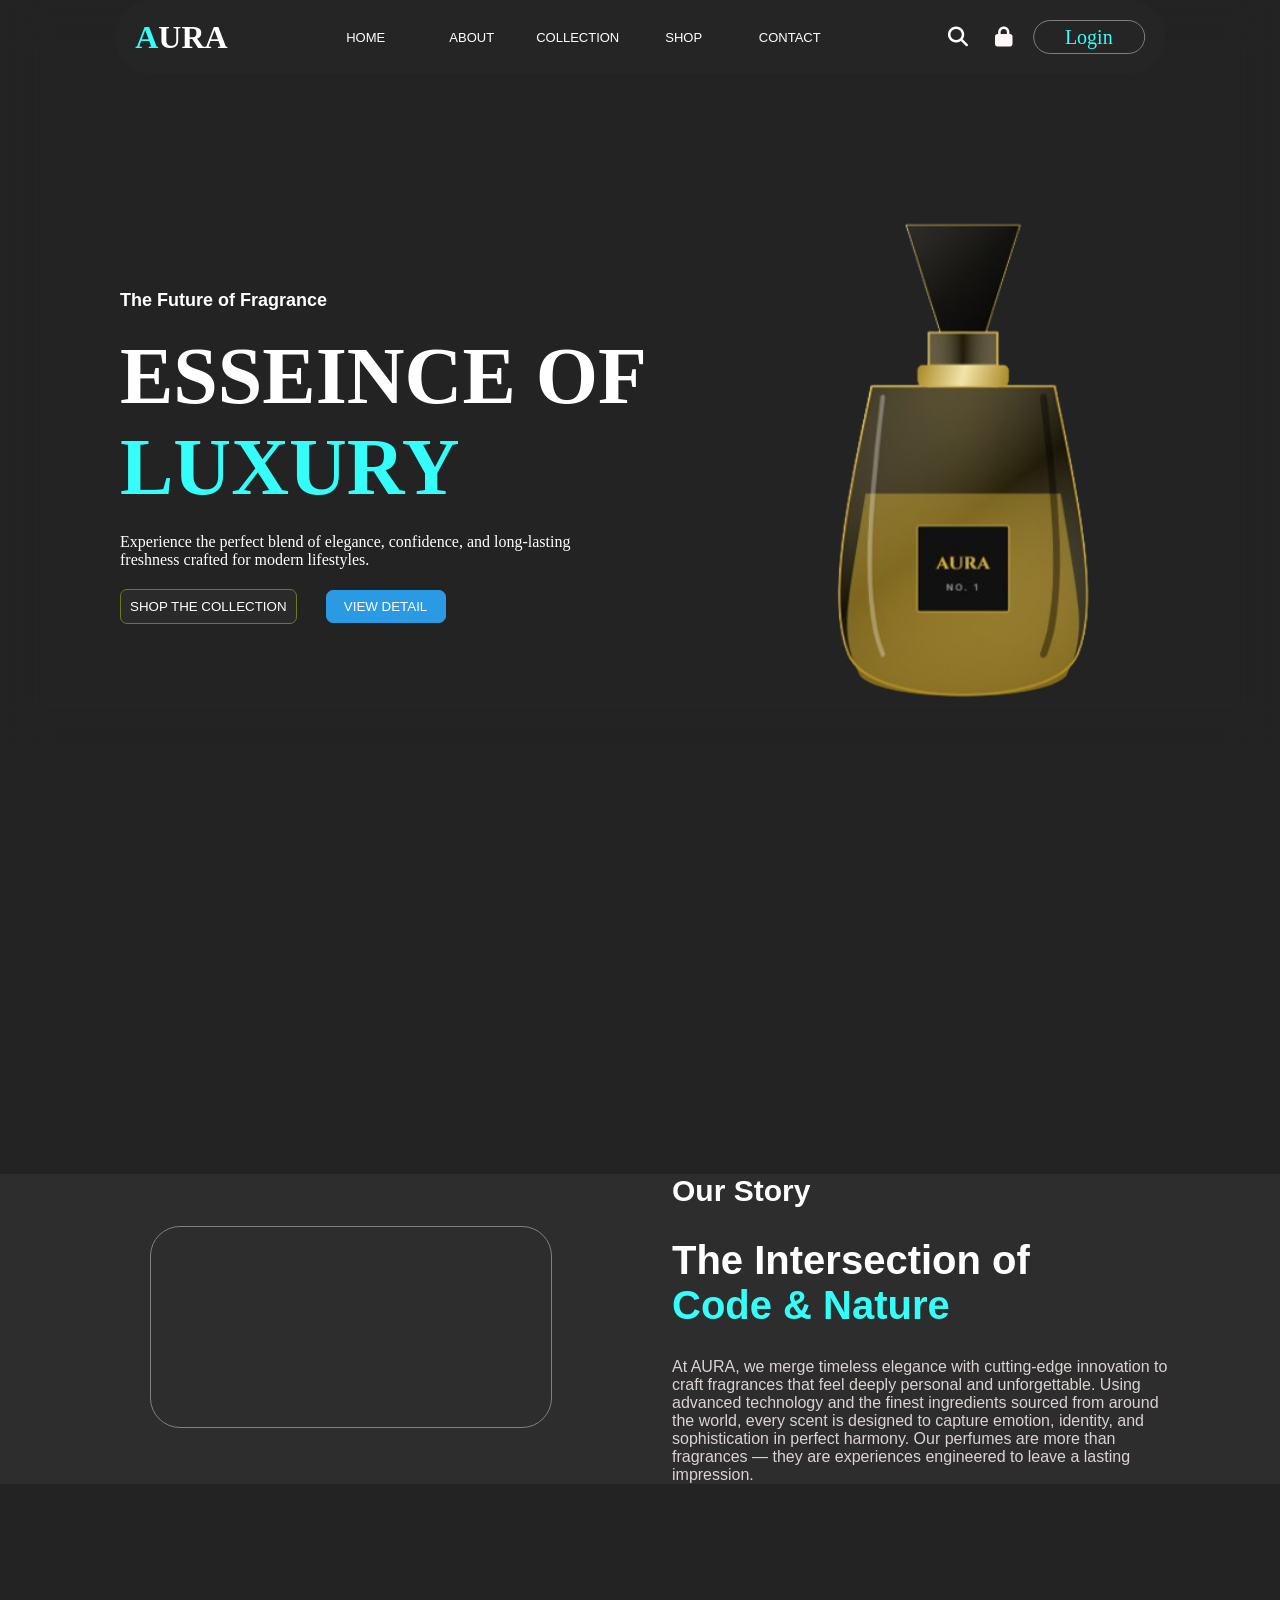
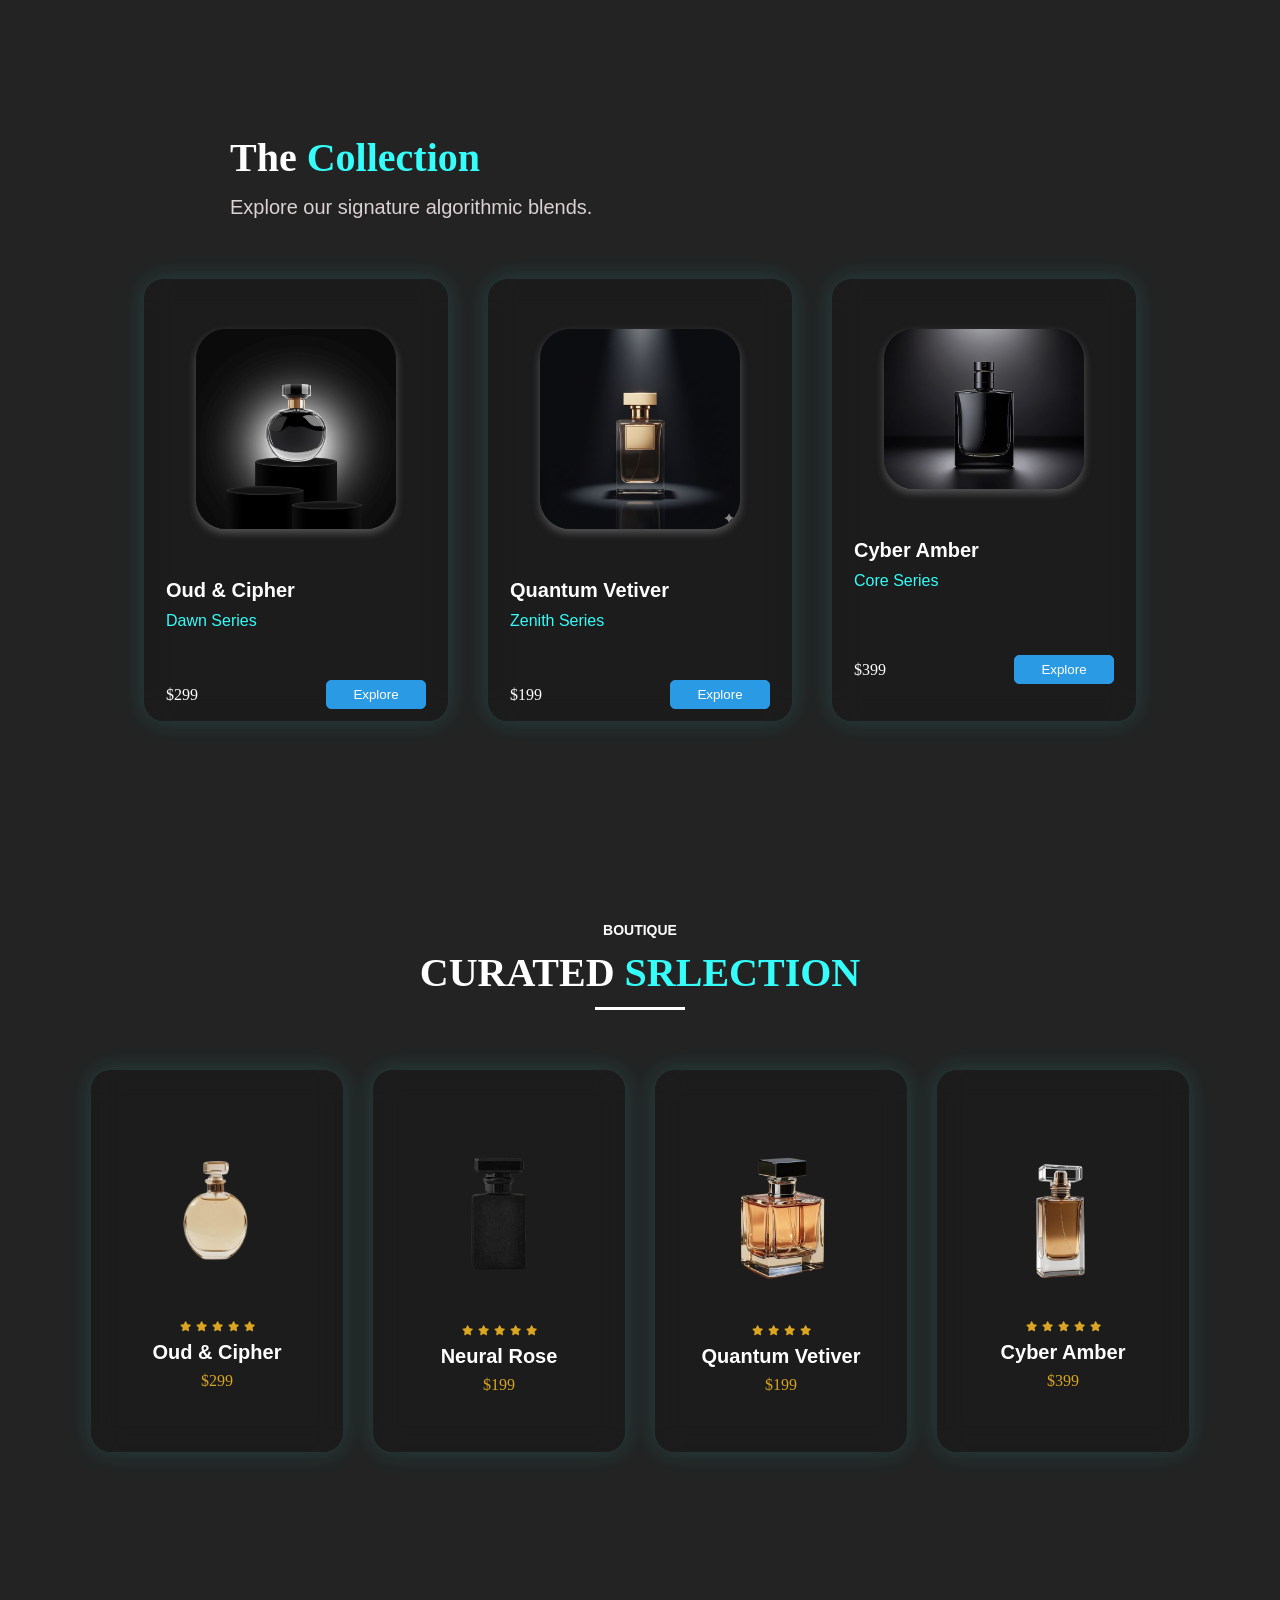
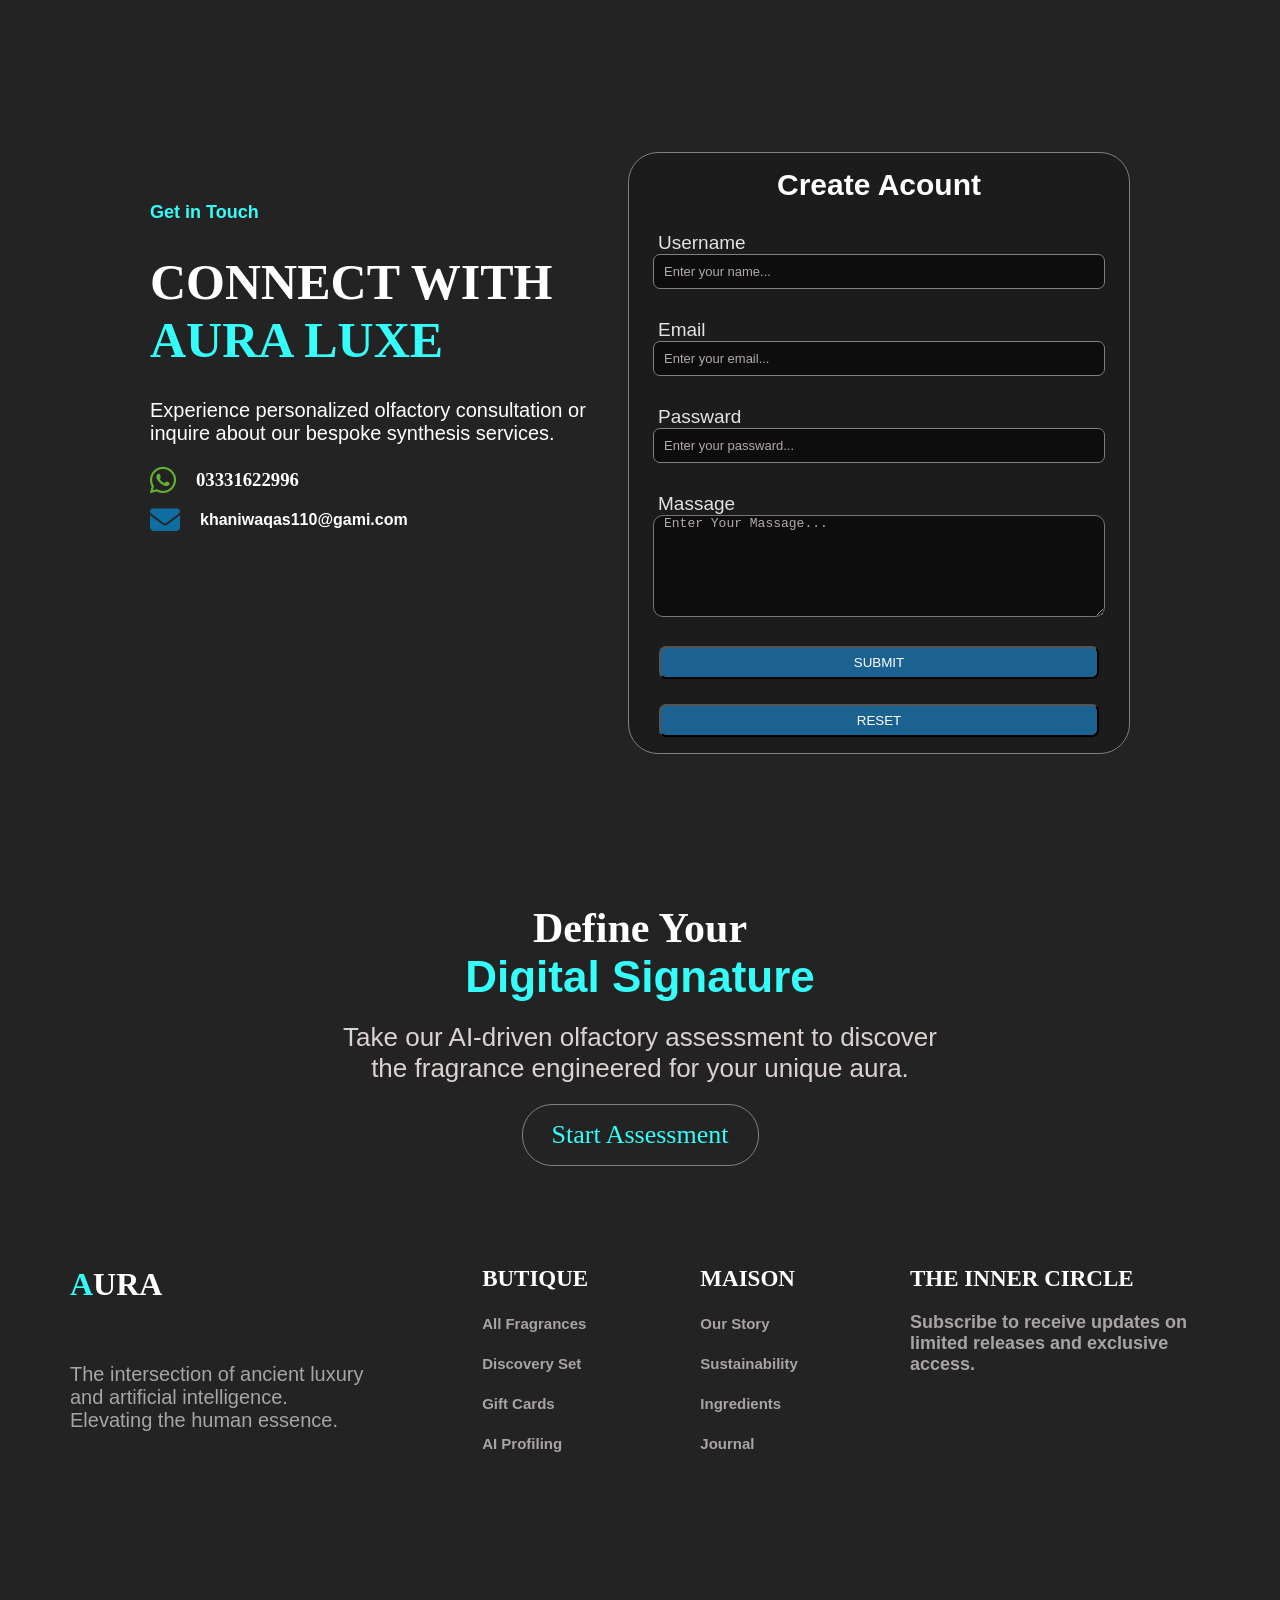
<file: index.html>
<!DOCTYPE html>
<html lang="en">

<head>
    <meta charset="UTF-8">
    <meta name="viewport" content="width=device-width, initial-scale=1.0">
    <title>Document</title>

</head>
<link rel="stylesheet" href="./style.css">
<link rel="stylesheet" href="https://cdnjs.cloudflare.com/ajax/libs/font-awesome/6.5.1/css/all.min.css">

<body>
    <video autoplay muted loop class="bg-video">
        <source src="./bg video (2).mp4">
    </video>
</body>

<body>


    <div id="navbar">
        <div>
            <h1><span style="color: rgb(53, 253, 249);">A</span>URA</h1>
        </div>
        <div class="links">
            <a href="#hero">HOME</a>
            <a href="#about">ABOUT</a>
            <a href="#collection">COLLECTION</a>
            <a href="#shop-tittle-1">SHOP</a>
            <a href="#container">CONTACT</a>
        </div>

        <div class="icon">
            <i class="fa-solid fa-magnifying-glass"></i>
            <i class="fa-solid fa-lock"></i>
            <a href="./login.html" class="Login">Login</a>
        </div>
    </div>

    <div id="hero">
        <div>
            <h2>The Future of Fragrance</h2>
            <h3>ESSEINCE OF <br><span style="color:rgb(53, 253, 249);">LUXURY</span> </h3>
            <p>Experience the perfect blend of elegance, confidence, and long-lasting freshness crafted for modern
                lifestyles.</p>
            <div class="butttons">
                <button class="btn1">SHOP THE COLLECTION</button>
                <button class="btn2">VIEW DETAIL</button>
            </div>
        </div>
        <div>
            <img src="./hero img.png" alt="">
        </div>
    </div>
    </div>

    <div id="about">
        <div><video src="./abiut video.mp4" autoplay muted loop></video>
        </div>
        <div>
            <h4>Our Story</h4>
            <h5>The Intersection of <br>
                <span style="color:rgb(53, 253, 249);">Code & Nature</span>
            </h5>
            <p>
                At AURA, we merge timeless elegance with cutting-edge innovation to craft fragrances that feel deeply
                personal and unforgettable.
                Using advanced technology and the finest ingredients sourced from around the world, every scent is
                designed to capture emotion, identity, and sophistication in perfect harmony.
                Our perfumes are more than fragrances — they are experiences engineered to leave a lasting impression.
            </p>
        </div>
    </div>

    <div id="collection-tittle">
        <h6>The <span style="color: rgb(53, 253, 249);">Collection</span></h6>
        <p>Explore our signature algorithmic blends.</p>
    </div>

    <div class="collection" id="collection">
        <div class="card">
            <img src="./collection pic 1.jpg" alt="">
            <h6>Oud & Cipher</h6>
            <p>Dawn Series</p>
            <div class="buttons">
                <span>$299</span>
                <button>Explore</button>
            </div>
        </div>

        <div class="card">
            <img src="./collection pic 2.jpg" alt="">
            <h6>Quantum Vetiver</h6>
            <p>Zenith Series</p>
            <div class="buttons">
                <span>$199</span>
                <button>Explore</button>
            </div>
        </div>

        <div class="card">
            <img src="./collection pic 3.jpg" alt="">
            <h6>Cyber Amber</h6>
            <p>Core Series</p>
            <div class="buttons">
                <span>$399</span>
                <button>Explore</button>
            </div>
        </div>

    </div>


    <div id="shop-tittle-1">
        <h6>BOUTIQUE</h6>
    </div>

    <div id="shop-tittle-2">
        <h6>CURATED <span style="color: rgb(53, 253, 249)">SRLECTION</span>
        </h6>

    </div>
    <div id="line">
    </div>

    <div class="shop-collection" id="shop-collection">
        <div class="shop-card">
            <img src="./shop pic 1.png" alt="">
            <div class="stars">
                <i class="fa-solid fa-star"></i>
                <i class="fa-solid fa-star"></i>
                <i class="fa-solid fa-star"></i>
                <i class="fa-solid fa-star"></i>
                <i class="fa-solid fa-star"></i>
            </div>
            <h6>Oud & Cipher</h6>

            <span class="shop-price">$299</span>
            <button class="cart-btn">Add to Cart</button>
        </div>
        <div class="shop-card">
            <img src="./shop pic 2.png" alt="">
            <div class="stars">
                <i class="fa-solid fa-star"></i>
                <i class="fa-solid fa-star"></i>
                <i class="fa-solid fa-star"></i>
                <i class="fa-solid fa-star"></i>
                <i class="fa-solid fa-star"></i>
            </div>
            <h6>Neural Rose</h6>
            <span class="shop-price">$199</span>
            <button class="cart-btn">Add to Cart</button>
        </div>

        <div class="shop-card">
            <img src="./shop pic 3.png" alt="">
            <div class="stars">
                <i class="fa-solid fa-star"></i>
                <i class="fa-solid fa-star"></i>
                <i class="fa-solid fa-star"></i>
                <i class="fa-solid fa-star"></i>
            </div>
            <h6>Quantum Vetiver</h6>
            <span class="shop-price">$199</span>
            <button class="cart-btn">Add to Cart</button>
        </div>

        <div class="shop-card">
            <img src="./shop pic 4.png" alt="">
            <div class="stars">
                <i class="fa-solid fa-star"></i>
                <i class="fa-solid fa-star"></i>
                <i class="fa-solid fa-star"></i>
                <i class="fa-solid fa-star"></i>
                <i class="fa-solid fa-star"></i>
            </div>
            <h6>Cyber Amber</h6>
            <span class="shop-price">$399</span>
            <button class="cart-btn">Add to Cart</button>
        </div>
    </div>


    <div class="container" id="container">
        <div class="left">
            <h1>Get in Touch</h1>
            <h2>CONNECT WITH <br><span style="color:rgb(53, 253, 249)">AURA LUXE</h1></span>
                <p>Experience personalized olfactory consultation or inquire about our
                    bespoke synthesis services.</p>
                <h3 class="wtsp">
                    <i class="fa-brands fa-whatsapp"></i>
                    03331622996
                </h3>

                <h4 class="gmail">
                    <i class="fa-solid fa-envelope"></i>
                    khaniwaqas110@gami.com
                </h4>
        </div>

        <div class="right">

            <h5>Create Acount</h5>
            <div class="input-box">
                <p>Username</p>
                <input type="text" placeholder="Enter your name...">
            </div>

            <div class="input-box">
                <p>Email</p>
                <input type="email" placeholder="Enter your email...">
            </div>

            <div class="input-box">
                <p>Passward</p>
                <input type="password" placeholder="Enter your passward...">
            </div>
            <div class="input-box">
                <p>Massage</p>
                <textarea placeholder="Enter Your Massage..."></textarea>
            </div>
            <div class="sub-btn">
                <button>SUBMIT</button>

            </div>

            <div class="sub-btn">
                <button>RESET</button>
            </div>
        </div>
    </div>


    <div id="foter-tittle">
        <h1>Define Your <br>
            <span>Digital Signature</span>
        </h1>
        <p>Take our AI-driven olfactory assessment to discover
            the fragrance engineered for your unique aura.</p>
        <div class="futer-btn">Start Assessment</div>
    </div>

    <div class="futer-write">
        <div class="futer-card">
            <h1><span style="color: rgb(53, 253, 249);">A</span>URA</h1>
            <p>The intersection of ancient luxury and artificial intelligence.
                Elevating the human essence.</p>
        </div>
        <div class="futer-card">
            <h2>BUTIQUE</h2>
            <h3>All Fragrances</h3>
            <h3>Discovery Set</h3>
            <h3>Gift Cards</h3>
            <h3>AI Profiling</h3>
        </div>

        <div class="futer-card">
            <h2>MAISON</h2>
            <h3>Our Story</h3>
            <h3>Sustainability</h3>
            <h3>Ingredients</h3>
            <h3>Journal</h3>
        </div>

        <div class="futer-card">
            <h2>THE INNER CIRCLE</h2>
            <h4>Subscribe to receive updates on limited releases and exclusive access.</h4>
        </div>
    </div>

    <!-- <a href="./login.html" class="Login-btn"> login</a> -->


</body>


</html>
</file>
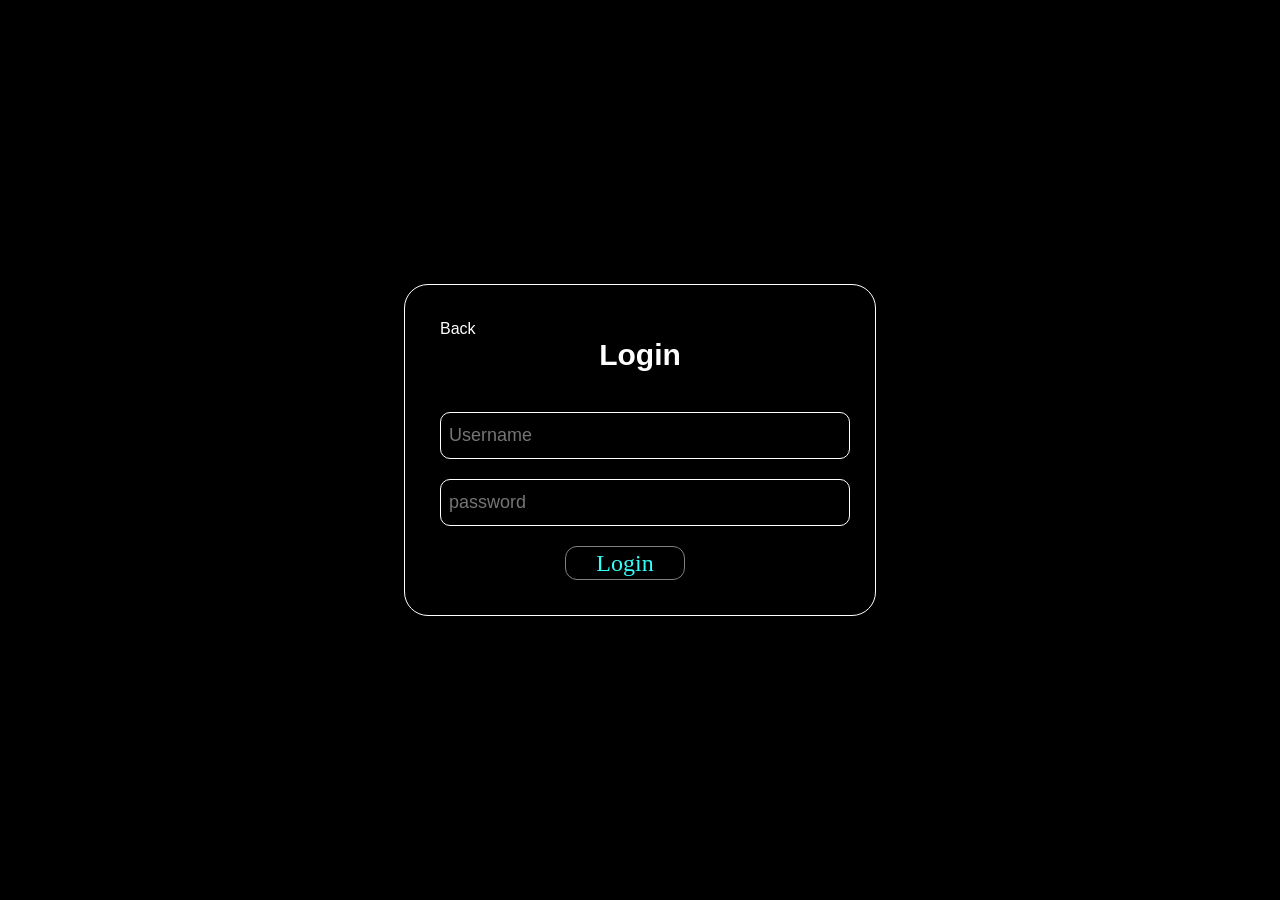
<file: login.html>
<!DOCTYPE html>
<html lang="en">

<head>
    <meta charset="UTF-8">
    <meta name="viewport" content="width=device-width, initial-scale=1.0">
    <title>Document</title>
</head>
<link rel="stylesheet" href="./login.css">

<body>
    <div class="login-box">

        <a href="./index.html" class="back-btn">Back</a>

        <h1>Login</h1>
        <input type="text" placeholder="Username">
        <input type="password" placeholder="password">
        <button>Login</button>
    </div>
</body>

</html>
</file>
<file: style.css>
* {
    padding: 0;
    margin: 0;
}

body {
    padding: 0;
    margin: 0;
    background: rgb(35, 35, 35);
    /* height: 100vh; */
    flex-wrap: wrap;
    width: 100%;
    margin-bottom: 200px;

}

html {
    scroll-behavior: smooth;
}

.bg-video {
    /* position: fixed; */
    object-fit: cover;
    z-index: -1;
    height: 750px;
    width: 100%;
    top: 0;
    backdrop-filter: blur(20px);
    position: absolute;
}

html {
    scroll-behavior: smooth;
}

#navbar {
    display: flex;
    align-items: center;
    justify-content: space-between;
    gap: 20px;
    /* background: rgb(33, 32, 32); */
    border-radius: 50px;
    width: 82%;
    left: 50%;
    transform: translateX(-50%);
    position: fixed;
    /* background-color: rgb(232, 232, 232); */
    top: 0;
    background: rgba(40, 39, 39, 0.75);
    z-index: 99;
}

#navbar h1 {
    color: white;
    margin-left: 20px;
}

.links {
    display: flex;
    gap: 16px;
    color: white;
}

.links a {
    color: white;
    text-decoration: none;
    font-family: 'Gill Sans', 'Gill Sans MT', Calibri, 'Trebuchet MS', sans-serif;
    font-size: 13px;
    transition: all 500ms;
    background-color: rgb(53, 253, 249) transparent;
    text-align: center;
    height: 28px;
    justify-content: center;
    align-items: center;
    width: 90px;
    display: flex;
    border-radius: 27px;
    /* opacity: 0; */
}

.links a:hover {
    cursor: pointer;
    /* text-decoration: 2px underline rgb(211, 196, 196); */
    color: black;
    transform: scale(1);
    background-color: rgb(53, 253, 249);
    opacity: 1;
}

.icon {
    gap: 10px;
    padding: 20px;
    display: flex;
    align-items: center;
}

.fa-magnifying-glass {
    color: white;
    font-size: 20px;
    display: flex;
    /* transition: all 500ms; */
}

.fa-magnifying-glass:hover {
    color: rgb(53, 253, 249);
    cursor: pointer;
    /* transform: scale(1.1); */
}

.fa-lock {
    color: whdite;
    font-size: 20px;
    color: rgb(255, 249, 249);
    margin-left: 17px;
    /* transition: all 500ms; */
}

.fa-lock:hover {
    color: rgb(53, 253, 249);
    cursor: pointer;
    /* transform: scale(1.1); */
}

.Login {
    display: flex;
    width: 110px;
    height: 32px;
    text-align: center;
    color: rgb(53, 253, 249);
    border: 1px solid gray;
    border-radius: 20px;
    align-items: center;
    justify-content: center;
    margin-left: 10px;
    transition: all 600ms;
    font-size: 20px;
    text-decoration: none;
}

.Login:hover {
    cursor: pointer;
    background-color: rgb(53, 253, 249);
    /* transform: scale(1.11); */
    color: black;
}

#hero {
    display: flex;
    justify-content: space-between;
    align-items: center;
    margin-top: 120px;
    padding-left: 100px;
    margin-bottom: 400px;
}

#hero h2,
#hero h3,
#hero p {
    margin: 20px;
}

#hero h2 {
    color: white;
    font-size: 18px;
    font-family: 'Gill Sans', 'Gill Sans MT', Calibri, 'Trebuchet MS', sans-serif;
    animation: left 1s ease;
}

@keyframes left {
    from {
        opacity: 0;
        transform: translateX(-50px);
    }

    to {
        opacity: 1;
        transform: translateX(0);
    }
}

#hero h3 {
    font-size: 80px;
    color: white;
    animation: up 1s ease;
}

@keyframes up {
    from {
        opacity: 0;
        transform: translateY(40px);
    }

    to {
        opacity: 1;
        transform: translateY(0);
    }
}

#hero p {
    color: white;
    max-width: 500px;
    animation: scale 2s ease;
}

@keyframes scale {
    from {
        opacity: 0;
        transform: scale(40px);
    }

    t0 {
        opacity: 1;
        transform: scale(0);
    }

}

.buttons {
    display: flex;
    gap: 50px;
    align-items: center;
    margin-top: 23px;
    /* margin-left: 30px; */
}

.btn1 {
    background-color: rgb(43, 42, 42);
    color: white;
    font-family: 'Franklin Gothic Medium', 'Arial Narrow', Arial, sans-serif;
    padding: 9px;
    border-radius: 7px;
    border: 0.5px solid rgb(113, 122, 14);
    margin-left: 20px;
    transition: all 500ms;
}

.btn1:hover {
    background-color: rgb(18, 15, 15);
    cursor: pointer;
    transform: scale(1.1);
}

.btn2 {
    background-color: rgb(43, 154, 228);
    color: white;
    font-family: 'Franklin Gothic Medium', 'Arial Narrow', Arial, sans-serif;
    padding: 8px;
    border-radius: 7px;
    border: 1px solid rgb(43, 154, 228);
    width: 120px;
    text-align: center;
    margin-left: 25px;
    transition: all 500ms;
}

.btn2:hover {
    background-color: rgb(25, 114, 173);
    cursor: pointer;
    transform: scale(1.1);
}

#hero img {
    margin-right: 50px;
    margin-top: 50px;
    height: 600px;
    width: 550px;
    animation-name: move;
    animation-duration: 2.5s;
    animation-iteration-count: infinite;
    animation-timing-function: ease-in-out;
}

@keyframes move {

    0%,
    100% {
        transform: translateY(0);
    }

    50% {
        transform: translateY(-16px);
    }
}

#about {
    display: flex;
    justify-content: space-between;
    align-items: center;
    gap: 120px;
    margin-top: 150px;
    background-color: rgb(46, 45, 45);
    margin-bottom: 200px;
}

#about h4,
#about h5,
#about p {
    margin: px;
}

#about video {
    width: 400px;
    /* height: 560px; */
    border: 1px solid gray;
    margin-left: 150px;
    border-radius: 30px;
}

#about h4 {
    color: white;
    margin-bottom: 30px;
    font-family: 'Gill Sans', 'Gill Sans MT', Calibri, 'Trebuchet MS', sans-serif;
    font-size: 30px;
}

#about h5 {
    font-size: 40px;
    margin-bottom: 30px;
    color: white;
    font-family: 'Gill Sans', 'Gill Sans MT', Calibri, 'Trebuchet MS', sans-serif;
}

#about p {
    color: rgb(220, 210, 210);
    width: 500px;
    margin-right: 200px;
    font-family: 'Segoe UI', Tahoma, Geneva, Verdana, sans-serif;
}

#collection-tittle {
    /* display: flex; */
    align-items: center;
    margin-top: 250px;
    margin-left: 230px;
}

#collection-tittle h6 {
    color: white;
    font-size: 40px;
}

#collection-tittle p {
    color: rgb(220, 210, 210);
    font-size: 20px;
    font-family: 'Gill Sans', 'Gill Sans MT', Calibri, 'Trebuchet MS', sans-serif;
    ;
    margin-top: 15px;
}

.collection {
    display: flex;
    justify-content: center;
    align-items: center;
    margin-top: 60px;
    gap: 40px;
}

.card {
    display: flex;
    border-radius: 20px;
    width: 300px;
    height: 440px;
    border-left: 2px solid transparent;
    border-right: 2px solid transparent;
    border-bottom: 2px solid transparent;
    margin-bottom: 40px;
    flex-direction: column;
    box-shadow: 0 0 25px rgba(53, 253, 249, 0.15);
    background: rgba(20, 20, 20, 0.45);
    backdrop-filter: blur(13px);
    transition: all 700ms;
}

.card:hover {
    border-left: 2px solid rgb(83, 81, 81);
    border-right: 2px solid rgb(83, 81, 81);
    border-bottom: 2px solid rgb(83, 81, 81);
    cursor: pointer;
}

.card img {
    width: 200px;
    height: auto;
    justify-content: center;
    align-items: center;
    /* margin-left: 40px; */
    align-self: center;
    object-fit: contain;
    margin-top: 50px;
    transition: 1s;
    border-radius: 30px;
    box-shadow: 0 4px 8px rgb(87, 85, 85);
}

.card:hover img {
    cursor: pointer;
    transform: scale(1.1);
}

.card h6 {
    color: white;
    /* text-align: center; */
    margin-top: 25px;
    font-size: 20px;
    font-family: 'Segoe UI', Tahoma, Geneva, Verdana, sans-serif;
    margin-left: 20px;
    /* align-self: center; */
    margin-top: 50px;
}

.card p {
    color: rgb(53, 253, 249);
    ;
    margin-left: 20px;
    margin-top: 10px;
    font-family: 'Gill Sans', 'Gill Sans MT', Calibri, 'Trebuchet MS', sans-serif;
}

.buttons {
    justify-content: space-between;
    padding: 20px;
    margin-top: 30px;
    height: 100px;
}

.buttons span {
    color: white;
}

.buttons button {
    background-color: rgb(43, 154, 228);
    color: white;
    font-family: 'Franklin Gothic Medium', 'Arial Narrow', Arial, sans-serif;
    border: 1px solid rgb(43, 154, 228);
    padding: 6px;
    width: 100px;
    border-radius: 5px;
    text-align: center;
    transition: all 500ms;
}

button:hover {
    background-color: rgb(25, 114, 173);
    cursor: pointer;
    transform: scale(1.1);
}

#shop-tittle-1 {
    /* color:  rgb(53, 253, 249);; */
    justify-content: center;
    margin-top: 200px;
    align-items: center;
    display: flex;
    text-justify: auto;



}

#shop-tittle-1 h6 {
    color: white;
    font-size: 14px;
    margin-top: 150px;
    font-family: 'Gill Sans', 'Gill Sans MT', Calibri, 'Trebuchet MS', sans-serif;
}

#shop-tittle-2 {
    justify-content: center;
    margin-top: 200px;
    align-items: center;
    display: flex;
    text-justify: auto;
    margin-bottom: 300px;
}

#shop-tittle-2 h6 {
    font-size: 40px;
    color: white;
}

#shop-tittle-1,
#shop-tittle-2 {
    margin: 11px;
}

#line {
    display: flex;
    justify-content: center;
    width: 90px;
    height: 3px;
    background-color: white;
    align-items: center;
    margin: auto;
}

.shop-collection {
    display: flex;
    justify-content: center;
    align-items: center;
    gap: 30px;
    margin-top: 60px;
}

.shop-card {
    align-items: center;
    height: 380px;
    width: 250px;
    border: 1px solid transparent;
    border-radius: 20px;
    display: flex;
    flex-direction: column;
    position: relative;
    box-shadow: 0 0 25px rgba(53, 253, 249, 0.15);
    background: rgba(20, 20, 20, 0.45);
    backdrop-filter: blur(13px);
    transition: all 800ms;
}

.shop-card:hover {
    border: 1px solid rgb(96, 94, 94);
    cursor: pointer;
    transform: translateY(-18px);
}

.stars,
.shop-card h6 {
    margin: 0;
}

.shop-card img {
    width: 150px;
    height: auto;
    margin-top: 70px;
}

.stars {
    color: goldenrod;
    font-size: 10px;
    display: flex;
    gap: 5px;
    flex-direction: row;
    justify-content: center;
    margin-top: 34px;
}

.shop-card h6 {
    color: white;
    font-family: 'Gill Sans', 'Gill Sans MT', Calibri, 'Trebuchet MS', sans-serif;
    font-size: 20px;
    justify-content: center;
    text-align: center;
    margin-top: 10px;

}

.shop-price {
    justify-content: center;
    color: goldenrod;
    margin-top: 8px;
}

.cart-btn {
    display: flex;
    position: absolute;
    align-items: center;
    top: 86%;
    width: 100px;
    height: 30px;
    justify-content: center;
    border-radius: 9px;
    color: black;
    background: rgb(63, 59, 59);
    border: 1px solid gray;
    transform: translateY(20px);
    opacity: 0;
    transition: 0.6s;
}

.shop-card:hover .cart-btn {
    opacity: 1;
    transform: translateY(0);
    background: rgb(35, 35, 35);
    color: white;
}

.container {
    display: flex;
    justify-content: space-between;
    align-items: center;
    padding-left: 150px;
    padding-right: 150px;
}

.left h1 {
    margin-top: 130px;
    color: rgb(53, 253, 249);
    font-size: 18px;
    margin-bottom: 30px;
    font-family: 'Gill Sans', 'Gill Sans MT', Calibri, 'Trebuchet MS', sans-serif;
}

.left h2 {
    color: white;
    font-size: 50px;
    font-family: Georgia, 'Times New Roman', Times, serif;
}

.left p {
    color: white;
    font-size: 20px;
    font-family: 'Gill Sans', 'Gill Sans MT', Calibri, 'Trebuchet MS', sans-serif;
    max-width: 450px;
    margin-top: 30px;
}

.wtsp {
    display: flex;
    align-items: center;
    gap: 20px;
}

.wtsp:hover {
    cursor: pointer;
}

.left h3 {
    color: white;
    margin-top: 20px;
    /* margin-left: 30px; */
}

.fa-whatsapp {
    color: rgb(99, 176, 51);
    font-size: 30px;
}

.gmail {
    display: flex;
    align-items: center;
    gap: 20px;
}

.gmail:hover {
    cursor: pointer;
}

.left h4 {
    color: white;
    margin-top: 10px;
    font-family: 'Lucida Sans', 'Lucida Sans Regular', 'Lucida Grande', 'Lucida Sans Unicode', Geneva, Verdana, sans-serif;
}

.fa-envelope {
    font-size: 30px;
    color: #0e6da1;
    ;
}

.right {
    display: flex;
    /* align-items: center; */
    border: 1px solid gray;
    width: 500px;
    height: 600px;
    margin-top: 300px;
    border-radius: 30px;
    background: rgba(20, 20, 20, 0.45);
    backdrop-filter: blur(13px);
    flex-direction: column;
    align-items: center;
}

.right h5 {
    color: white;
    font-family: 'Gill Sans', 'Gill Sans MT', Calibri, 'Trebuchet MS', sans-serif;
    font-size: 30px;
    margin-top: 15px;
}

.right p {
    color: rgb(228, 226, 226);
    padding: 0;
    margin: 0;
    margin-top: 30px;
    font-family: 'Gill Sans', 'Gill Sans MT', Calibri, 'Trebuchet MS', sans-serif;
    margin-left: 5px;
    font-size: 19px;
}

input {
    font-size: 13px;
    display: flex;
    width: 440px;
    height: 33px;
    justify-content: center;
    align-items: center;
    background-color: rgb(14, 13, 13);
    border-radius: 7px;
    border: 1px solid gray;
    /* margin-top: 0; */
    /* margin-bottom: 10px; */
    padding-left: 10px;
    color: white;
    /* gap: 10px; */

}

::placeholder {
    color: rgb(179, 169, 169);
}

textarea {
    border-radius: 10px;
    background-color: rgb(14, 13, 13);
    height: 100px;
    width: 440px;
    font-size: 13px;
    padding-left: 10px;
    color: white;
}

.sub-btn {
    display: flex;
    justify-content: center;
}

.sub-btn button {
    width: 440px;
    height: 33px;
    border-radius: 7px;
    margin-top: 25px;
    color: white;
    transition: all 800ms;
    background-color: rgb(28, 98, 145);
    font-family: 'Franklin Gothic Medium', 'Arial Narrow', Arial, sans-serif;
}

.sub-btn button:hover {
    cursor: pointer;
    transform: scale(1.1);
    background-color: rgb(28, 98, 145);
    color: white;
}

#foter-tittle {
    justify-content: center;
    margin-top: 150px;
    text-align: center;
}

#foter-tittle span,
#foter-tittle h1,
#foter-tittle p,
.futer-btn {
    margin: 20px;
}

#foter-tittle span {
    color: rgb(53, 253, 249);
    ;
    font-family: sans-serif;
    font-size: 44px;
}

#foter-tittle h1 {
    color: white;
    font-size: 42px;

}

#foter-tittle p {
    color: rgb(220, 210, 210);
    font-size: 26px;
    max-width: 600px;
    font-family: 'Gill Sans', 'Gill Sans MT', Calibri, 'Trebuchet MS', sans-serif;
    /* justify-content: center; */
    margin: auto;
}

.futer-btn {
    display: flex;
    width: 235px;
    height: 60px;
    text-align: center;
    color: rgb(53, 253, 249);
    border: 1px solid gray;
    border-radius: 30px;
    align-items: center;
    justify-content: center;
    /* background-color: white; */
    margin-left: 10px;
    transition: all 600ms;
    font-size: 26px;
    margin: auto;
    margin-top: 20px;
}

.futer-btn:hover {
    cursor: pointer;
    background-color: rgb(53, 253, 249);
    /* transform: scale(1.11); */
    color: black;
}

.futer-write {
    display: flex;
    justify-content: space-between;
    /* align-items: center; */
    margin-top: 100px;
    padding-left: 70px;
    padding-right: 70px;
}

.futer-card {
    /* display: flex; */
    justify-content: space-between;
    /* color: white; */
    gap: 70px;
}

.futer-card h1 {
    color: white;
}

.futer-card p {
    font-size: 20px;
    max-width: 300px;
    margin-top: 60px;
    color: rgb(169, 164, 164);
    font-family: 'Gill Sans', 'Gill Sans MT', Calibri, 'Trebuchet MS', sans-serif;
}

.futer-card h2 {
    color: white;
    font-size: 23px;
}

.futer-card h3 {
    color: rgb(169, 164, 164);
    font-family: 'Gill Sans', 'Gill Sans MT', Calibri, 'Trebuchet MS', sans-serif;
    margin-top: 23px;
    font-size: 15px;
    transition: all 500ms;
}

.futer-card h3:hover {
    cursor: pointer;
    color: rgb(53, 253, 249);
    transform: scale(1);
}

.futer-card h4 {
    color: rgb(169, 164, 164);
    margin-top: 20px;
    font-family: 'Gill Sans', 'Gill Sans MT', Calibri, 'Trebuchet MS', sans-serif;
    max-width: 300px;
    font-size: 18px;
}
</file>
<file: login.css>
* {
    margin: 0;
    padding: 0;

}

body {
    height: 100vh;
    display: flex;
    justify-content: center;
    align-items: center;
    background-color: black;
    font-family: Arial, Helvetica, sans-serif;

}

.login-box {
    width: 400px;
    padding: 35px;
    border-radius: 24px;
    background: rgba(20, 20, 20, 0, );
    backdrop-filter: blur(10px);
    border: 1px solid white;
}

.back-btn {
    width: 100px;
    height: 50px;
    color: white;
    text-align: center;
    margin-top: 20px;
    margin-bottom: 30px;
}

input {
    width: 100%;
    height: 45px;
    margin-bottom: 20px;
    background-color: black;
    border: 1px solid white;
    border-radius: 10px;
    color: white;
    font-size: 18px;
    padding-left: 8px;
}

h1 {
    color: white;
    font-size: 30px;
    justify-content: center;
    display: flex;
    margin-bottom: 40px;
}

button {
    justify-content: center;
    display: flex;
    color: rgb(53, 253, 249);
    border: 1px solid gray;
    width: 120px;
    height: 34px;
    border-radius: 12px;
    text-align: center;
    align-items: center;
    margin-left: 125px;
    background-color: black;
    font-size: 24px;
    font-family: Cambria, Cochin, Georgia, Times, 'Times New Roman', serif;
    transition: all 600ms;

}

button:hover {
    cursor: pointer;
    background-color: rgb(53, 253, 249);
    color: black;
}

.back-btn {
    /* border: 1px solid gray; */
    text-decoration: none;
    border-radius: 9px;

}
</file>
